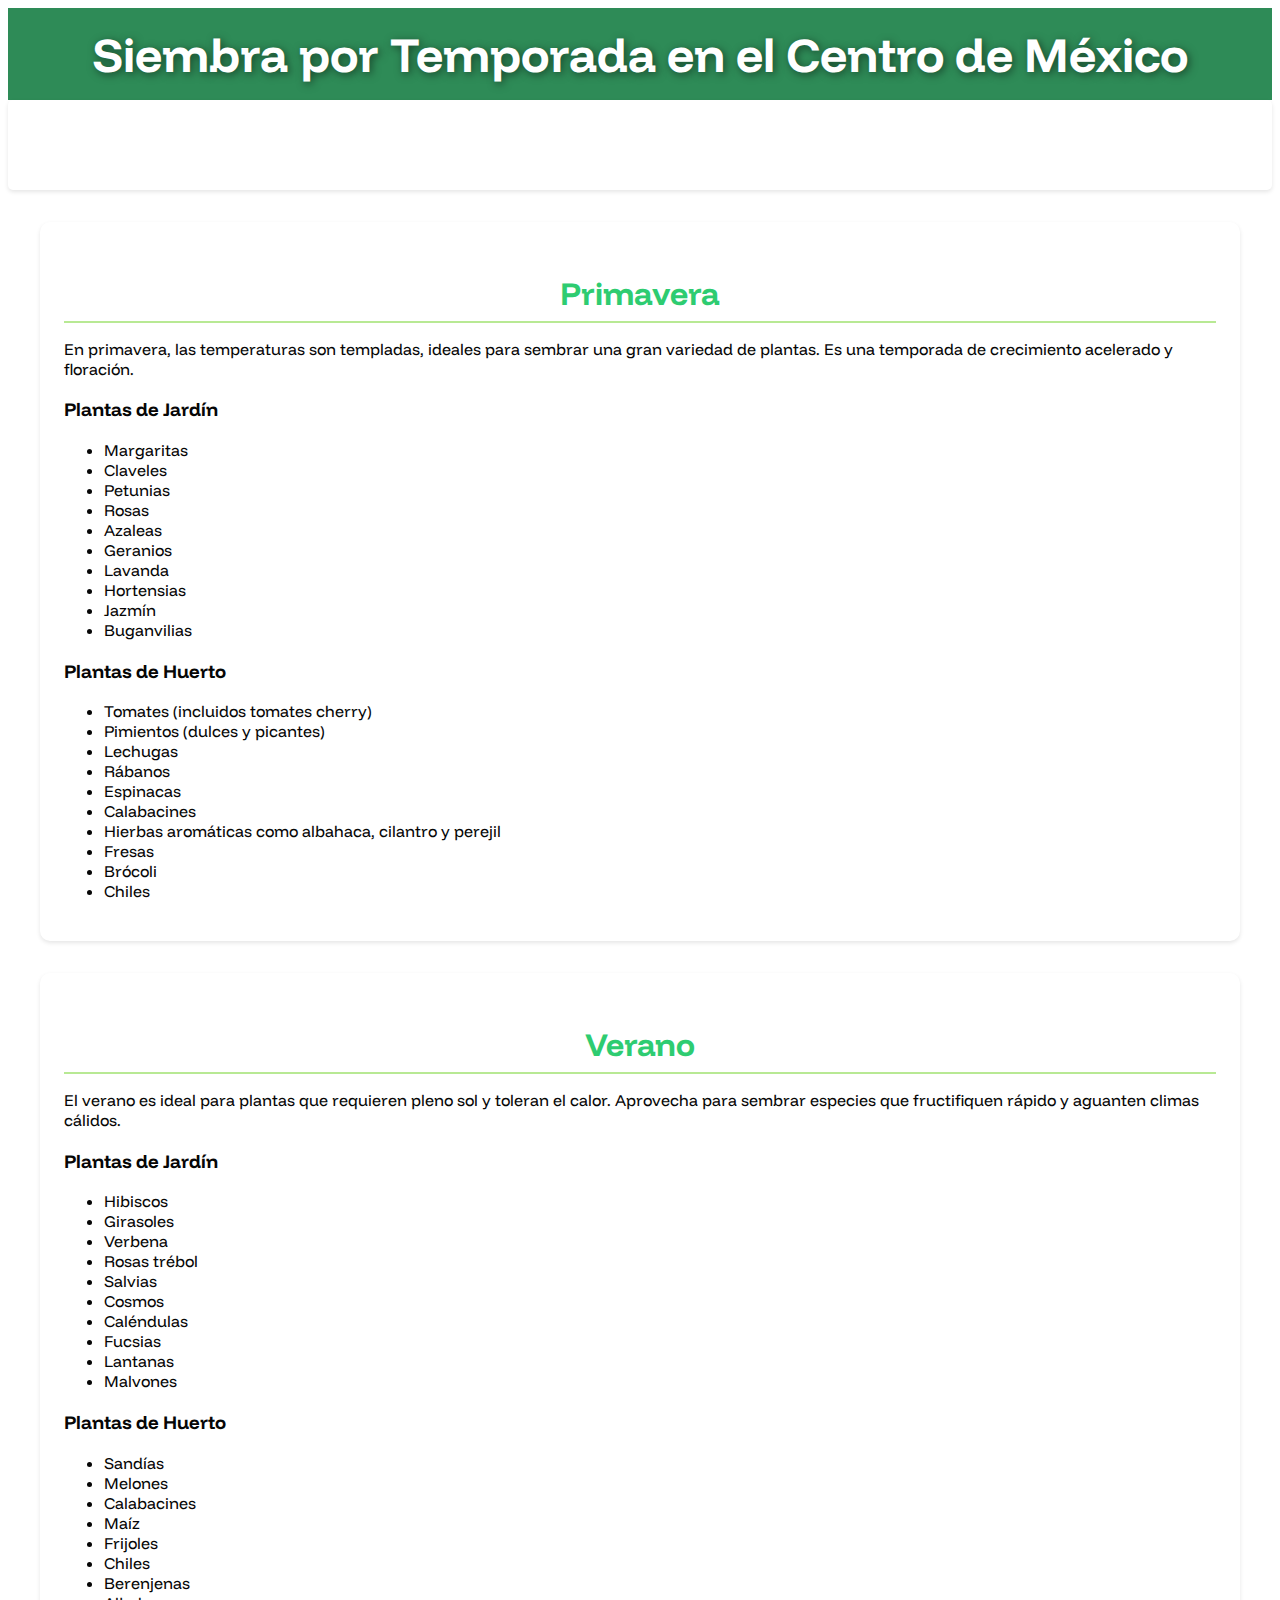
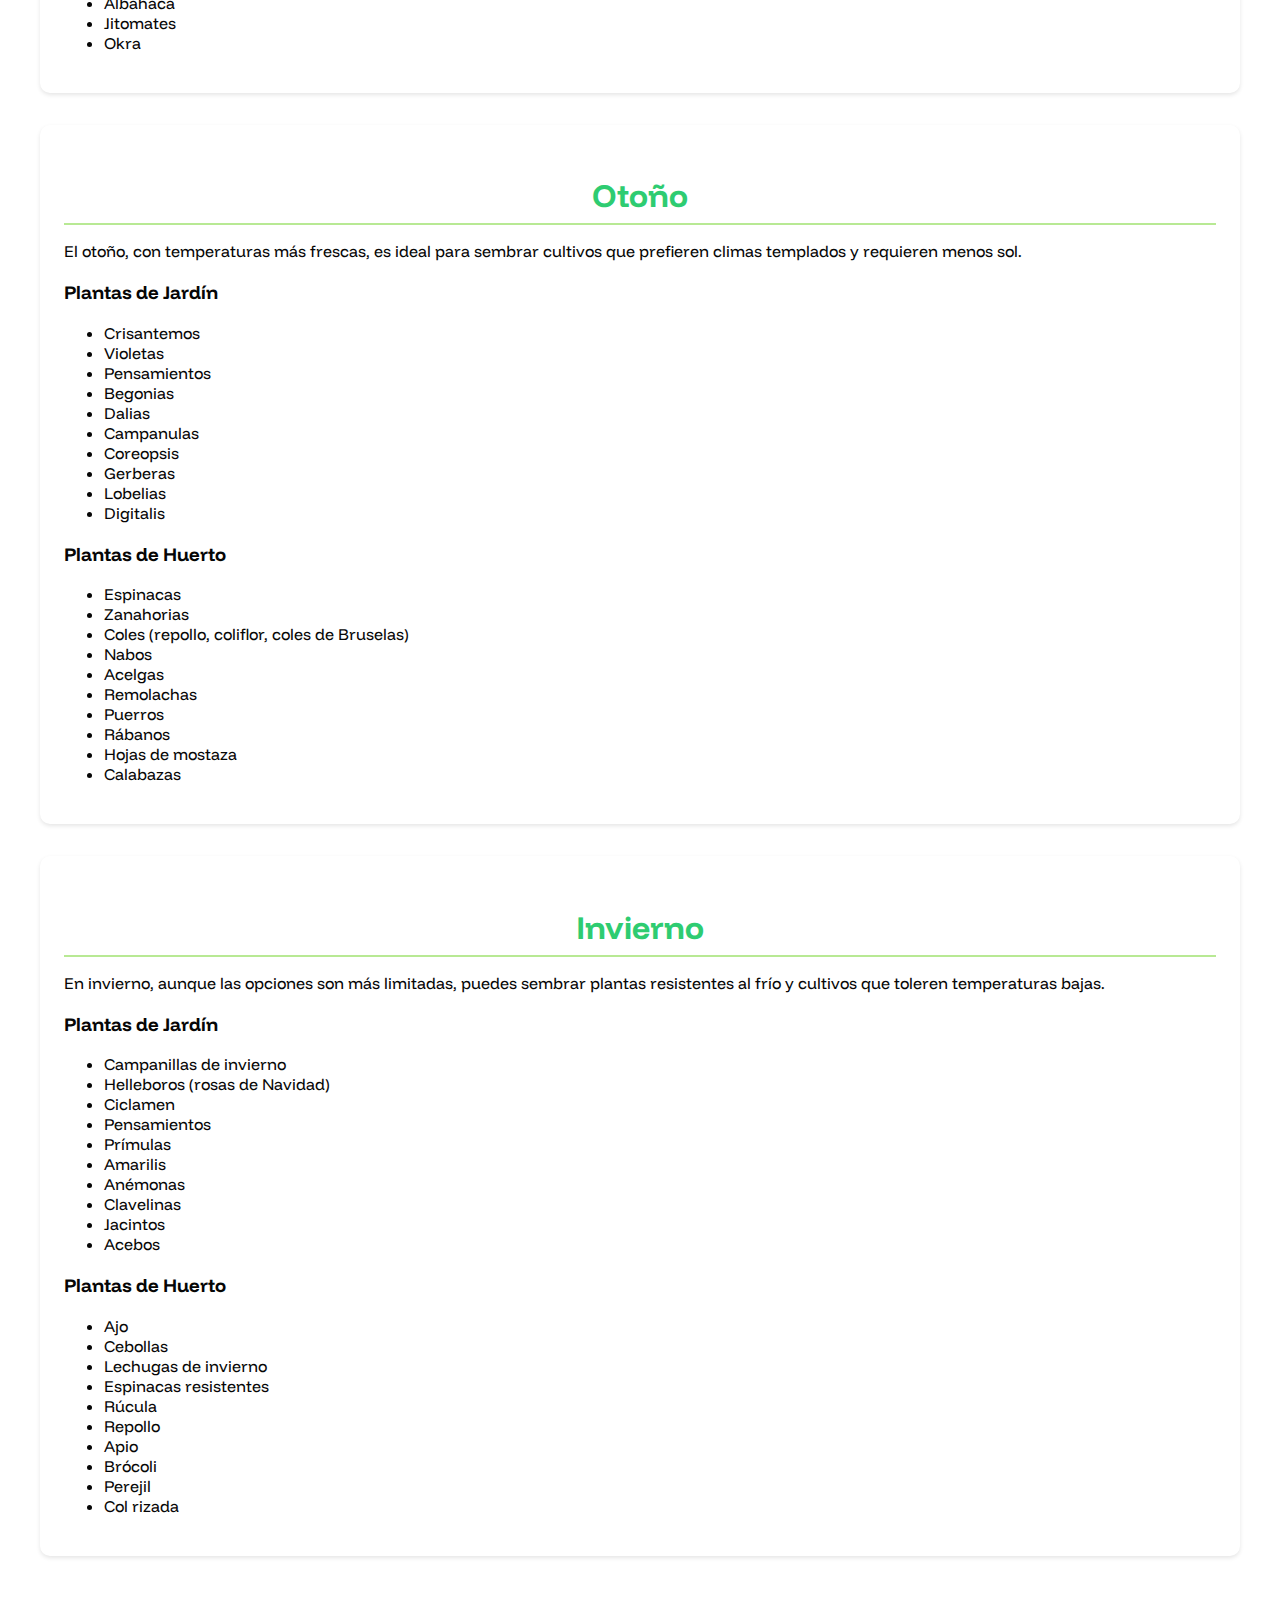
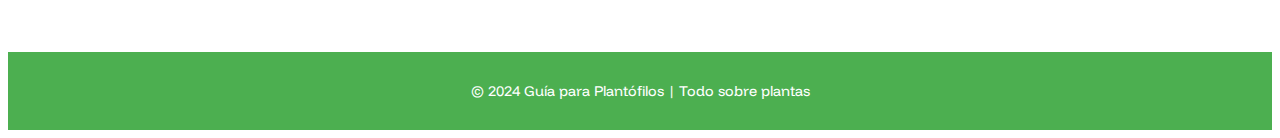
<file: siembra.html>
<!DOCTYPE html>
<html lang="es">
<head>
    <meta charset="UTF-8">
    <meta name="viewport" content="width=device-width, initial-scale=1.0">
    <title>Siembra por Temporada</title>
    <link rel="stylesheet" href="styles.css">
</head>
<body>

<header>
    <h1>Siembra por Temporada en el Centro de México</h1>
<button class="menu-toggle" id="menuToggle" aria-label="Abrir menú">
    ☰
  </button>
</header>

<nav id="menu" class="menu">
    <a href="./index.html">Inicio</a>
    <a href="./huerta.html">Huerta Sustentable</a>
    <a href="./siembra.html">Cultivo por Temporada</a>
    <a href="./compostaje.html">Compostaje</a>
    <a href="./estolones.html">Propagación por Estolones</a>
    <a href="./semilla.html">Propagación por Semillas</a>
    <a href="./planfacil.html">Plantas Fáciles de Cuidar</a>
  </nav>

<main>
    <section>
        <h2>Primavera</h2>
        <p>En primavera, las temperaturas son templadas, ideales para sembrar una gran variedad de plantas. Es una temporada de crecimiento acelerado y floración.</p>
        <h3>Plantas de Jardín</h3>
        <ul>
            <li>Margaritas</li>
            <li>Claveles</li>
            <li>Petunias</li>
            <li>Rosas</li>
            <li>Azaleas</li>
            <li>Geranios</li>
            <li>Lavanda</li>
            <li>Hortensias</li>
            <li>Jazmín</li>
            <li>Buganvilias</li>
        </ul>
        <h3>Plantas de Huerto</h3>
        <ul>
            <li>Tomates (incluidos tomates cherry)</li>
            <li>Pimientos (dulces y picantes)</li>
            <li>Lechugas</li>
            <li>Rábanos</li>
            <li>Espinacas</li>
            <li>Calabacines</li>
            <li>Hierbas aromáticas como albahaca, cilantro y perejil</li>
            <li>Fresas</li>
            <li>Brócoli</li>
            <li>Chiles</li>
        </ul>
    </section>

    <section>
        <h2>Verano</h2>
        <p>El verano es ideal para plantas que requieren pleno sol y toleran el calor. Aprovecha para sembrar especies que fructifiquen rápido y aguanten climas cálidos.</p>
        <h3>Plantas de Jardín</h3>
        <ul>
            <li>Hibiscos</li>
            <li>Girasoles</li>
            <li>Verbena</li>
            <li>Rosas trébol</li>
            <li>Salvias</li>
            <li>Cosmos</li>
            <li>Caléndulas</li>
            <li>Fucsias</li>
            <li>Lantanas</li>
            <li>Malvones</li>
        </ul>
        <h3>Plantas de Huerto</h3>
        <ul>
            <li>Sandías</li>
            <li>Melones</li>
            <li>Calabacines</li>
            <li>Maíz</li>
            <li>Frijoles</li>
            <li>Chiles</li>
            <li>Berenjenas</li>
            <li>Albahaca</li>
            <li>Jitomates</li>
            <li>Okra</li>
        </ul>
    </section>

    <section>
        <h2>Otoño</h2>
        <p>El otoño, con temperaturas más frescas, es ideal para sembrar cultivos que prefieren climas templados y requieren menos sol.</p>
        <h3>Plantas de Jardín</h3>
        <ul>
            <li>Crisantemos</li>
            <li>Violetas</li>
            <li>Pensamientos</li>
            <li>Begonias</li>
            <li>Dalias</li>
            <li>Campanulas</li>
            <li>Coreopsis</li>
            <li>Gerberas</li>
            <li>Lobelias</li>
            <li>Digitalis</li>
        </ul>
        <h3>Plantas de Huerto</h3>
        <ul>
            <li>Espinacas</li>
            <li>Zanahorias</li>
            <li>Coles (repollo, coliflor, coles de Bruselas)</li>
            <li>Nabos</li>
            <li>Acelgas</li>
            <li>Remolachas</li>
            <li>Puerros</li>
            <li>Rábanos</li>
            <li>Hojas de mostaza</li>
            <li>Calabazas</li>
        </ul>
    </section>

    <section>
        <h2>Invierno</h2>
        <p>En invierno, aunque las opciones son más limitadas, puedes sembrar plantas resistentes al frío y cultivos que toleren temperaturas bajas.</p>
        <h3>Plantas de Jardín</h3>
        <ul>
            <li>Campanillas de invierno</li>
            <li>Helleboros (rosas de Navidad)</li>
            <li>Ciclamen</li>
            <li>Pensamientos</li>
            <li>Prímulas</li>
            <li>Amarilis</li>
            <li>Anémonas</li>
            <li>Clavelinas</li>
            <li>Jacintos</li>
            <li>Acebos</li>
        </ul>
        <h3>Plantas de Huerto</h3>
        <ul>
            <li>Ajo</li>
            <li>Cebollas</li>
            <li>Lechugas de invierno</li>
            <li>Espinacas resistentes</li>
            <li>Rúcula</li>
            <li>Repollo</li>
            <li>Apio</li>
            <li>Brócoli</li>
            <li>Perejil</li>
            <li>Col rizada</li>
        </ul>
    </section>
</main>

<footer>
    <p>&copy; 2024 Guía para Plantófilos | Todo sobre plantas</p>
</footer>
<script src="script.js"></script> 
</body>
</html>
</file>
<file: styles.css>
@import url('https://fonts.googleapis.com/css2?family=Funnel+Display:wght@300..800&display=swap');

body {
    background-image: url('https://cienciauanl.uanl.mx/wp-content/uploads/2021/04/mykyta-martynenko-_1UF_3TlKcQ-unsplash-768x512.jpg');
    background-size: cover;
    background-attachment: fixed;
    background-position: center;
    color: #060606;
    font-family: 'Funnel Display', sans-serif; /* Fuente global */
}



header {
    background-color: #2E8B57;
    color: white;
    text-align: center;
    padding: 1rem 0;
}

header h1 {
        margin: 0;
        font-size: 3rem;
        font-weight: bold;
        color: #fff;
        text-shadow: 2px 2px 8px rgba(0, 0, 0, 0.5);
    }
    


header p {
    font-size: 1.2rem;
    margin: 0.5rem 0 0;
}

.container {
    width: 90%;
    max-width: 1200px;
    margin: 2rem auto;
    background-color: rgba(0, 0, 0, 0.6);
    padding: 20px;
    border-radius: 10px;
}

/* titulos */
h2 {
    text-align: center;
    font-size: 2rem;
    color: #4CAF50;
    margin-bottom: 1rem;
}

/* Grid */
.grid {
    display: grid;
    grid-template-columns: repeat(auto-fit, minmax(300px, 1fr));
    gap: 1.5rem;
}

/* para que se muestre en varias columnas */
.card {
    background: white;
    border: 1px solid #ddd;
    border-radius: 8px;
    box-shadow: 0 4px 6px rgba(0, 0, 0, 0.1);
    overflow: hidden;
    text-align: center;
    transition: transform 0.2s ease, box-shadow 0.2s ease;
}

.card:hover {
    transform: translateY(-5px);
    box-shadow: 0 8px 12px rgba(0, 0, 0, 0.2);
}

.card img {
    width: 100%;
    height: 200px;
    object-fit: cover;
}

.card-content {
    padding: 1rem;
}

.card-content h3 {
    font-size: 1.5rem;
    color: #333;
    margin: 0.5rem 0;
}

.card-content p {
    font-size: 1rem;
    color: #666;
    margin: 0.5rem 0 1rem;
}

/* Botones */
.card-content button {
    background-color: #4CAF50;
    color: white;
    border: none;
    padding: 0.7rem 1.5rem;
    font-size: 1rem;
    border-radius: 4px;
    cursor: pointer;
    transition: background-color 0.2s ease;
}

.card-content button:hover {
    background-color: #45a049;
}

/* Footer */
footer {
    background-color: #4CAF50;
    color: white;
    text-align: center;
    padding: 1rem 0;
    margin-top: 2rem;
    font-size: 0.9rem;
}


/* Estilos para la barra de navegación  demas htmls*/
nav {
    background-color: #2ecc71;
    box-shadow: 0 2px 4px rgba(0, 0, 0, 0.1);
    position: sticky;
    top: 0;
    z-index: 1000;
    display: flex;
  flex-wrap: wrap;
  justify-content: center;
  gap: 10px;
}

nav ul {
    display: flex;
    justify-content: center;
    list-style: none;
    margin: 0;
    padding: 0;
}

nav ul li {
    margin: 0;
}

nav ul li a {
    display: block;
    padding: 10px 15px;
    text-decoration: none;
    color: white;
    font-weight: bold;
    transition: background-color 0.3s ease;
}

nav ul li a:hover {
    background-color: #27ae60;
}

/*Estilos para el main*/
main {
    padding: 2rem;
    max-width: 1200px;
    margin: 0 auto;
}
/* Estilos para el cuerpo de las demas paginas*/
section {
    margin-bottom: 2rem;
    background: white;
    padding: 1.5rem;
    border-radius: 10px;
    box-shadow: 0 2px 4px rgba(0, 0, 0, 0.1);
}

section h2 {
    color: #2ecc71;
    border-bottom: 2px solid #b8e994;
    padding-bottom: 0.5rem;
}

.cards-container {
    display: flex;
    flex-wrap: wrap;
    gap: 1rem;
    justify-content: space-between;
}

.tarjeta {
    background: white;
    border-radius: 10px;
    box-shadow: 0 2px 4px rgba(0, 0, 0, 0.1);
    padding: 1rem;
    text-align: center;
    flex: 1 1 calc(33.333% - 1rem); /* Tres columnas */
    display: flex;
    flex-direction: column;
    gap: 0.5rem;
    max-width: 300px; /* Tamaño uniforme */
    margin-bottom: 1rem; /* Reduce el espacio inferior */
}

.tarjeta img {
    max-width: 100%;
    height: 200px; /* Altura uniforme */
    object-fit: cover;
    border-radius: 10px;
}

.tarjeta h3 {
    margin: 0;
    color: #27ae60;
}

.tarjeta p {
    color: #555;
    font-size: 0.9rem;
}

.cards-container {
    justify-content: center; 
    gap: 0.75rem;
}
.contenedor-tarjeta {
    padding: 0.5rem;
}

.contenedor-tarjeta h3 {
    color: #4CAF50;
    margin: 0.5rem 0;
}
/* Menú */
/* Menú básico: oculto inicialmente en pantallas pequeñas */
.menu {
    display: none;
    flex-direction: column;
    background-color: #4CAF50;
    padding: 10px;
    border-radius: 5px;
  }
  
  /* Mostrar menú completo en pantallas grandes */
  @media (min-width: 768px) {
    .menu {
      display: flex; 
      flex-direction: row; 
      justify-content: center; 
      background-color: transparent; 
      padding: 0;
    }
  }
  
  /* Estilo para los enlaces del menú */
  .menu a {
    text-decoration: none;
    color: white;
    padding: 10px 15px;
    transition: background-color 0.3s;
  }
  
 
  .menu a:hover {
    background-color: #3E8E41; 
  }
  
  /* Botón Toggle (visible solo en pantallas pequeñas) */
  .menu-toggle {
    display: block; 
    background: none;
    border: none;
    font-size: 24px;
    color: white;
    cursor: pointer;
  }
  
  /* Ocultar el botón toggle en pantallas grandes */
  @media (min-width: 768px) {
    .menu-toggle {
      display: none; /* Ocultar botón */
    }
  }
  
  /* Mostrar el menú desplegable en pantallas pequeñas */
  .menu.show {
    display: flex; /* Mostrar menú al activar */
  }
</file>
